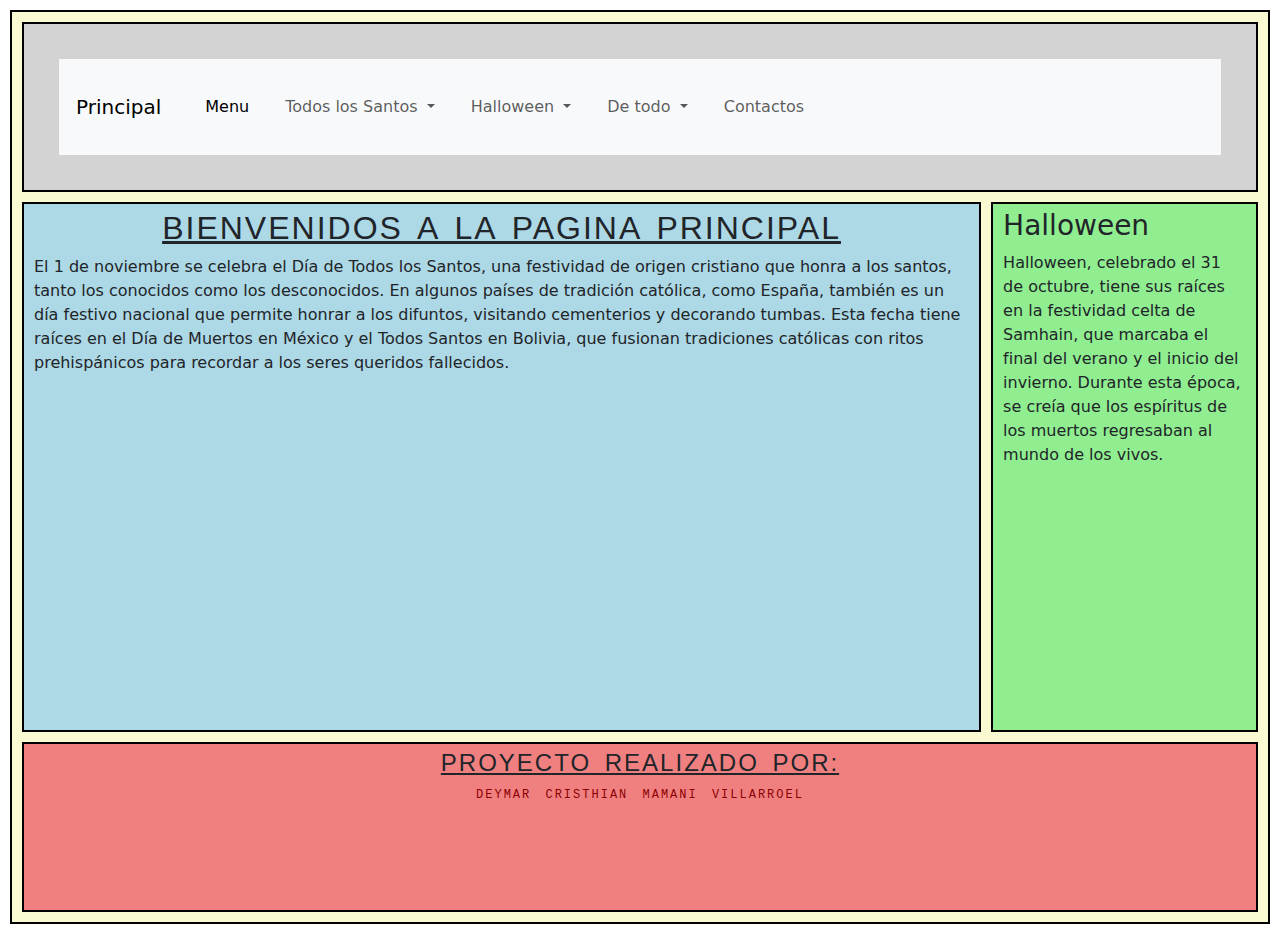
<file: index.html>
<!DOCTYPE html>
<html lang="es">
<head>
    <link rel="stylesheet" href="estilos/estilo.css">
    <link rel="stylesheet" href="css/bootstrap.min.css">
    <script src="js/bootstrap.bundle.min.js" ></script>
    <meta charset="UTF-8">
    <meta name="viewport" content="width=device-width, initial-scale=1.0">
    <title>PROYECTO 1</title>
</head>
<body>
    <div class="padre">
        <div class="menu">
            <nav class="navbar navbar-expand-lg bg-body-tertiary">
            <div class="container-fluid">
                <a class="navbar-brand" href="#">Principal</a>
                <button class="navbar-toggler" type="button" data-bs-toggle="collapse" data-bs-target="#navbarNavDropdown" aria-controls="navbarNavDropdown" aria-expanded="false" aria-label="Toggle navigation">
                <span class="navbar-toggler-icon"></span>
                </button>
                <div class="collapse navbar-collapse" id="navbarNavDropdown">
                <ul class="navbar-nav">
                    <li class="nav-item">
                    <a class="nav-link active" aria-current="page" href="#">Menu</a>
                    </li>
                    <li class="nav-item dropdown">
                    <a class="nav-link dropdown-toggle" href="#" role="button" data-bs-toggle="dropdown" aria-expanded="false">
                        Todos los Santos
                    </a>
                    <ul class="dropdown-menu">
                        <li><a class="dropdown-item" href="pages/Historia.html">HISTORIA</a></li>
                        <li><a class="dropdown-item" href="pages/Costumbres.html">COSTUMBRES</a></li>
                        <li><a class="dropdown-item" href="pages/Gastronomia.html">GASTRONOMIA</a></li>
                    </ul>
                    </li>
                    <li class="nav-item dropdown">
                    <a class="nav-link dropdown-toggle" href="#" role="button" data-bs-toggle="dropdown" aria-expanded="false">
                        Halloween
                    </a>
                    <ul class="dropdown-menu">
                        <li><a class="dropdown-item" href="pages/Historia_h.html">HISTORIA</a></li>
                        <li><a class="dropdown-item" href="pages/Costumbre_h.html">COSTUMBRES</a></li>
                        <li><a class="dropdown-item" href="pages/Gatronomia_h.html">GASTRONOMIA</a></li>
                    </ul>
                    </li>
                    <li class="nav-item dropdown">
                    <a class="nav-link dropdown-toggle" href="#" role="button" data-bs-toggle="dropdown" aria-expanded="false">
                        De todo
                    </a>
                    <ul class="dropdown-menu">
                        <li><a class="dropdown-item" href="pages/Tantawawa.html">Tantawawa</a></li>
                        <li><a class="dropdown-item" href="pages/Dulces.html">Dulces</a></li>
                    </li>
                    
                </ul>
                <li class="nav-item">
                    <a class="nav-link" href="pages/Contactos.html">Contactos</a>
                    </li>
                </div>
            </div>
            </nav>
        </div>
        <div class="contenido">
            <h2>BIENVENIDOS A LA PAGINA PRINCIPAL</h2>
            <p>El 1 de noviembre se celebra el Día de Todos los Santos, una festividad de origen cristiano que honra a los santos, tanto los conocidos como los desconocidos. En algunos países de tradición católica, como España, también es un día festivo nacional que permite honrar a los difuntos, visitando cementerios y decorando tumbas. Esta fecha tiene raíces en el Día de Muertos en México y el Todos Santos en Bolivia, que fusionan tradiciones católicas con ritos prehispánicos para recordar a los seres queridos fallecidos. </p>

        </div>
        <div class="ads">
            <h3>Halloween</h3>
            <p>Halloween, celebrado el 31 de octubre, tiene sus raíces en la festividad celta de Samhain, que marcaba el final del verano y el inicio del invierno. Durante esta época, se creía que los espíritus de los muertos regresaban al mundo de los vivos.</p>
        </div>
        <div class="pie">
            <h4>Proyecto realizado por: </h4>
            <p id="foo">DEYMAR CRISTHIAN MAMANI VILLARROEL</p>
        </div>
    </div>
</body>
</html>
</file>
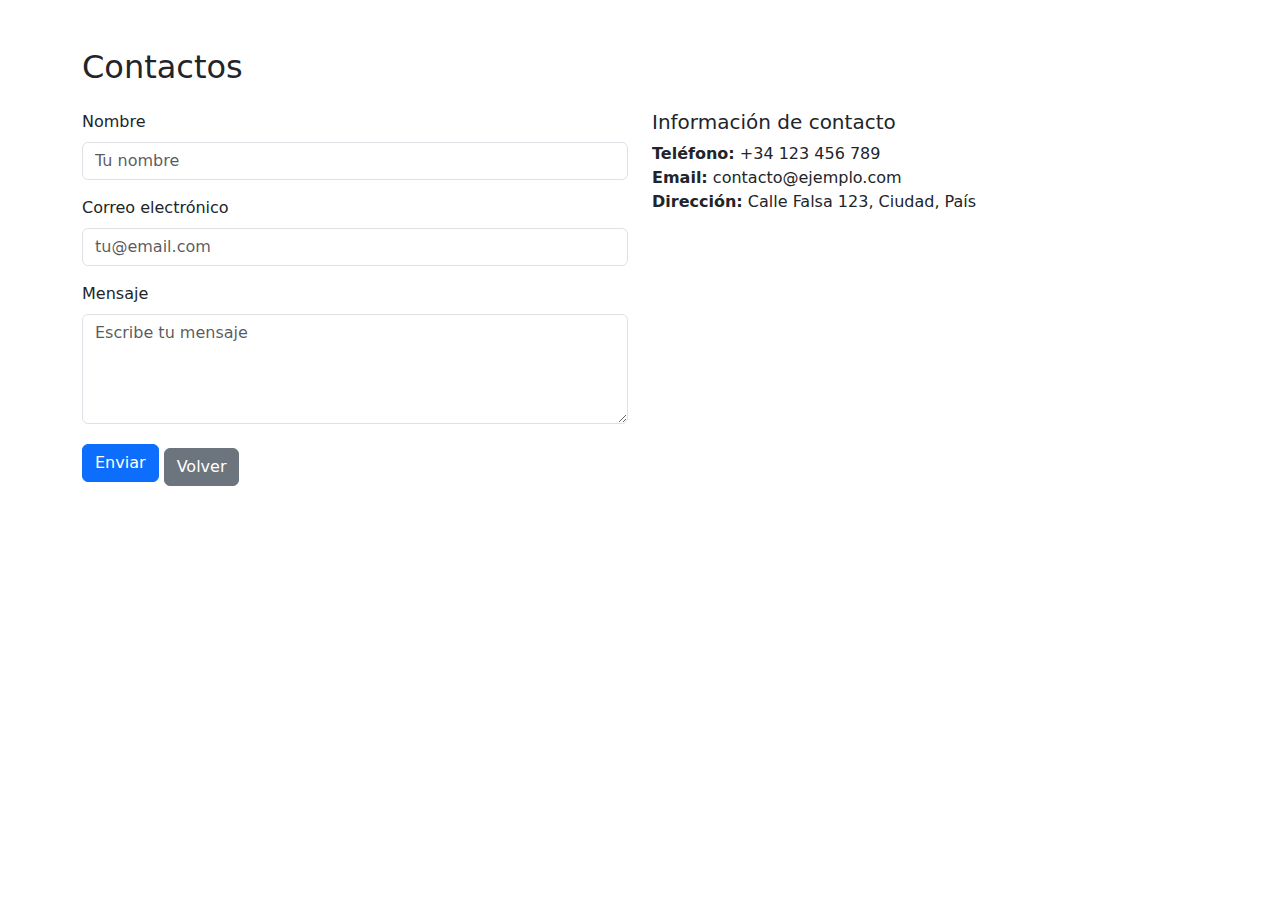
<file: pages/Contactos.html>
<!DOCTYPE html>
<html lang="es">
<head>
    <link rel="stylesheet" href="../css/bootstrap.min.css">
    <script src="../js/bootstrap.bundle.min.js" ></script>
    <link rel="stylesheet" href="../estilos/estilos2.css">
    <meta charset="UTF-8">
    <meta name="viewport" content="width=device-width, initial-scale=1.0">
    <title>Contactos</title>
</head>
<body>
    <div class="container mt-5">
        <h2 class="mb-4">Contactos</h2>
        <div class="row">
            <div class="col-md-6">
                <form>
                    <div class="mb-3">
                        <label for="nombre" class="form-label">Nombre</label>
                        <input type="text" class="form-control" id="nombre" placeholder="Tu nombre">
                    </div>
                    <div class="mb-3">
                        <label for="email" class="form-label">Correo electrónico</label>
                        <input type="email" class="form-control" id="email" placeholder="tu@email.com">
                    </div>
                    <div class="mb-3">
                        <label for="mensaje" class="form-label">Mensaje</label>
                        <textarea class="form-control" id="mensaje" rows="4" placeholder="Escribe tu mensaje"></textarea>
                    </div>
                    <button type="submit" class="btn btn-primary">Enviar</button>
                    <a href="../index.html" class="btn btn-secondary mt-2">Volver</a>
                </form>
            </div>
            <div class="col-md-6">
                <h5>Información de contacto</h5>
                <ul class="list-unstyled">
                    <li><strong>Teléfono:</strong> +34 123 456 789</li>
                    <li><strong>Email:</strong> contacto@ejemplo.com</li>
                    <li><strong>Dirección:</strong> Calle Falsa 123, Ciudad, País</li>
                </ul>
            </div>
        </div>
    </div>
    <link href="https://cdn.jsdelivr.net/npm/bootstrap@5.3.0/dist/css/bootstrap.min.css" rel="stylesheet">
</body>
</html>
</file>
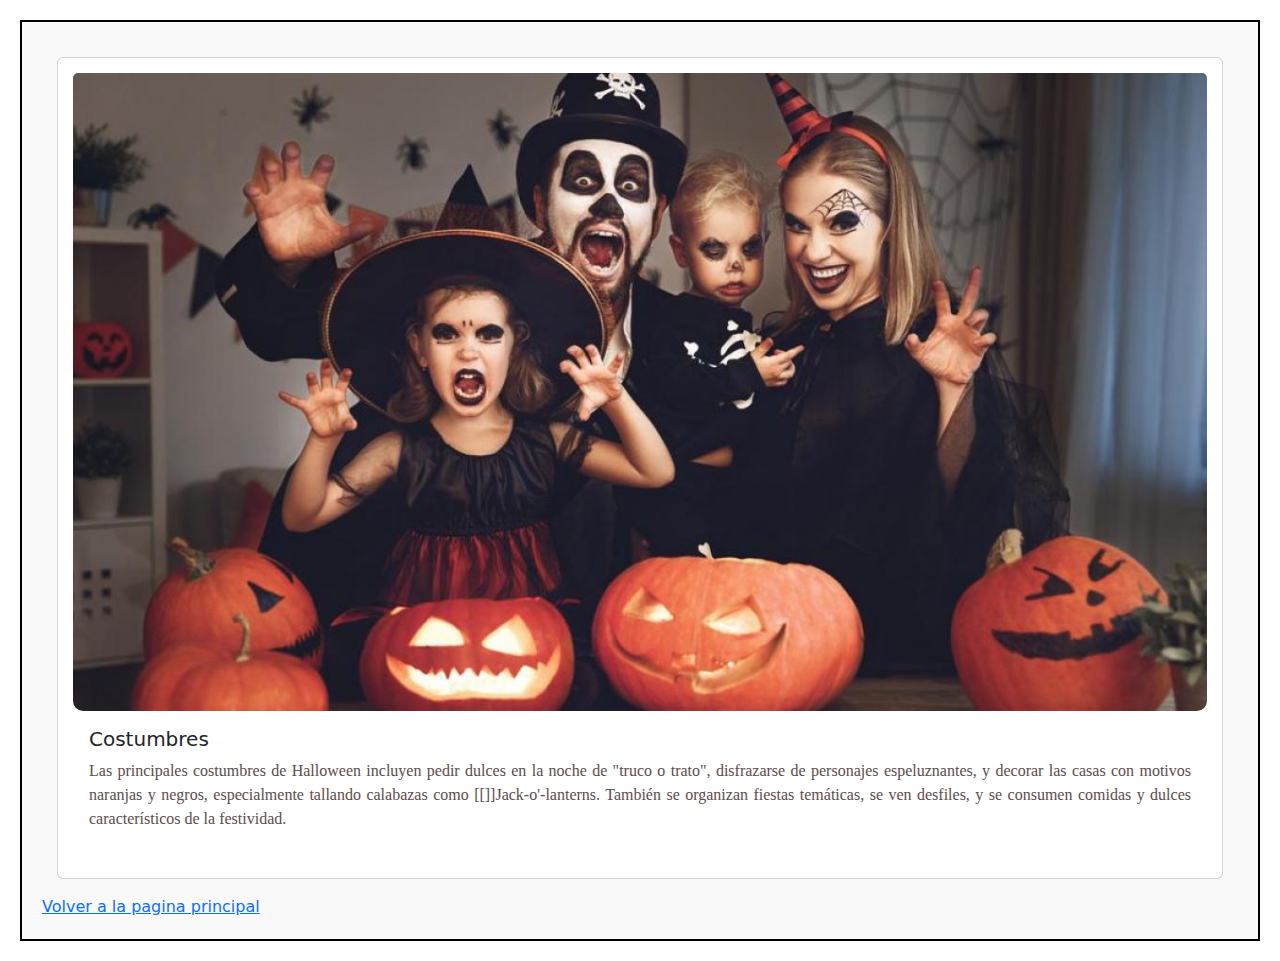
<file: pages/Costumbre_h.html>
<!DOCTYPE html>
<html lang="es">
<head>
    <link rel="stylesheet" href="../estilos/estilos2.css">
    <link rel="stylesheet" href="../css/bootstrap.min.css">
    <script src="../js/bootstrap.bundle.min.js" ></script>
    <meta charset="UTF-8">
    <meta name="viewport" content="width=device-width, initial-scale=1.0">
    <title>Document</title>
</head>
<body>
    <div class="caja">
        <div class="card mb-3">
            <img src="../img/hallo.jpeg" class="card-img-top" alt="...">
            <div class="card-body">
                <h5 class="card-title">Costumbres</h5>
                <p class="card-text">Las principales costumbres de Halloween incluyen pedir dulces en la noche de "truco o trato", disfrazarse de personajes espeluznantes, y decorar las casas con motivos naranjas y negros, especialmente tallando calabazas como [[]]Jack-o'-lanterns. También se organizan fiestas temáticas, se ven desfiles, y se consumen comidas y dulces característicos de la festividad. </p>
                <p class="card-text"><small class="text-body-secondary"></small></p>
            </div>
            </div>
        <div class="volver">
            <a href="../index.html">Volver a la pagina principal</a>
    </div>
</body>
</html>
</file>
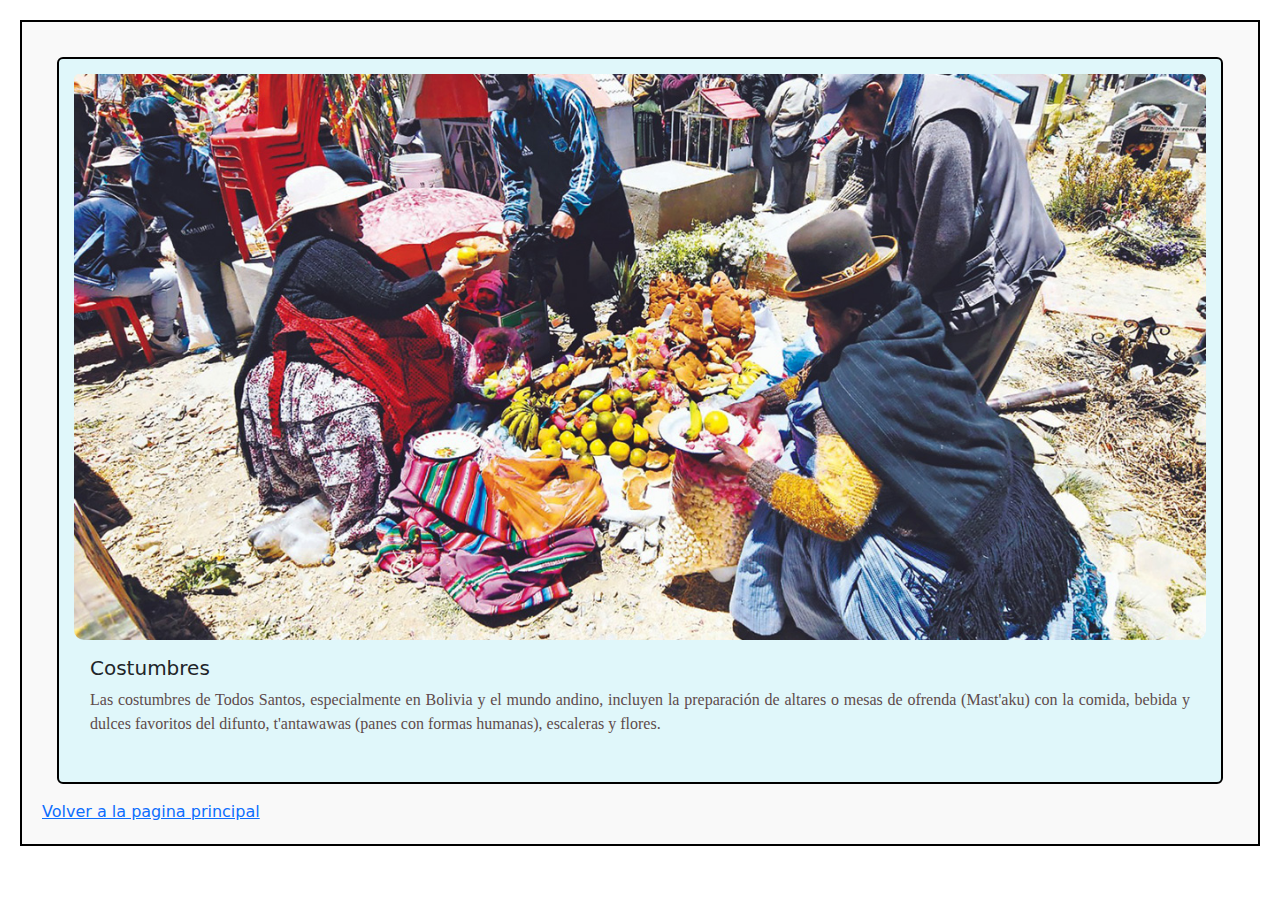
<file: pages/Costumbres.html>
<!DOCTYPE html>
<html lang="es">
<head>
    <link rel="stylesheet" href="../css/bootstrap.min.css">
    <script src="../js/bootstrap.bundle.min.js" ></script>
    <link rel="stylesheet" href="../estilos/estilos2.css">
    <meta charset="UTF-8">
    <meta name="viewport" content="width=device-width, initial-scale=1.0">
    <title>Costumbre</title>
</head>
<body>
    <div class="caja">
        <div class="card mb-3">
            <img src="../img/costumbre.jpg" class="card-img-top" alt="...">
            <div class="card-body">
                <h5 class="card-title">Costumbres</h5>
                <p class="card-text">Las costumbres de Todos Santos, especialmente en Bolivia y el mundo andino, incluyen la preparación de altares o mesas de ofrenda (Mast'aku) con la comida, bebida y dulces favoritos del difunto, t'antawawas (panes con formas humanas), escaleras y flores.</p>
                <p class="card-text"><small class="text-body-secondary"></small></p>
            </div>
            </div>
        <div class="volver">
            <a href="../index.html">Volver a la pagina principal</a>
    </div>

</body>
</html>
</file>
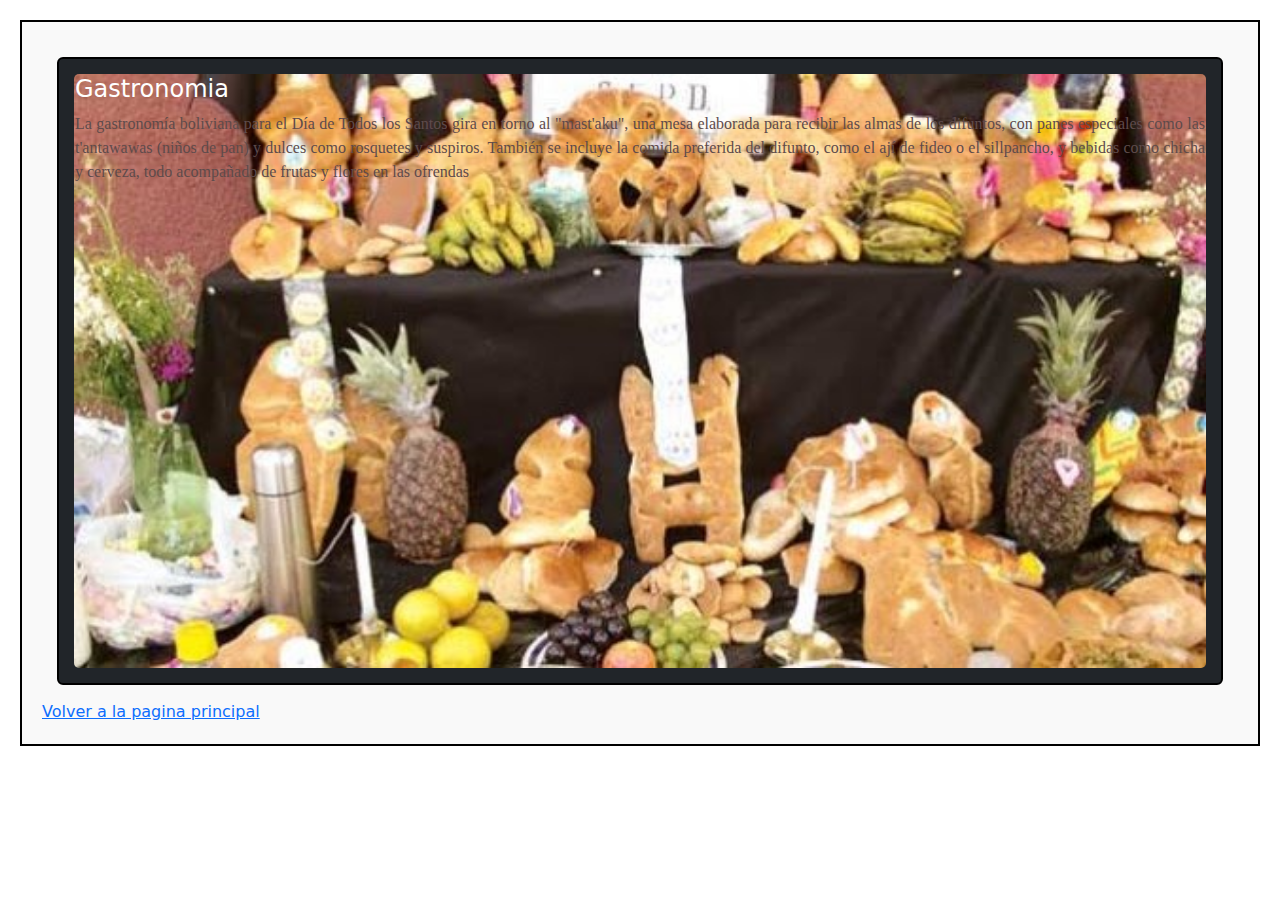
<file: pages/Gastronomia.html>
<!DOCTYPE html>
<html lang="es">
<head>
    <link rel="stylesheet" href="../css/bootstrap.min.css">
    <script src="../js/bootstrap.bundle.min.js" ></script>
    <link rel="stylesheet" href="../estilos/estilos2.css">
    <meta charset="UTF-8">
    <meta name="viewport" content="width=device-width, initial-scale=1.0">
    <title>Gastronomia</title>
</head>
<body>
    <div class="caja">
        <div class="card text-bg-dark">
        <img src="../img/gastro.jpg" class="card-img" alt="...">
        <div class="card-img-overlay">
            <h4 class="card-title">Gastronomia</h4>
            <p class="card-text">La gastronomía boliviana para el Día de Todos los Santos gira en torno al "mast'aku", una mesa elaborada para recibir las almas de los difuntos, con panes especiales como las t'antawawas (niños de pan) y dulces como rosquetes y suspiros. También se incluye la comida preferida del difunto, como el ají de fideo o el sillpancho, y bebidas como chicha y cerveza, todo acompañado de frutas y flores en las ofrendas</p>
            
        </div>
        </div>
        <div class="volver">
            <a href="../index.html">Volver a la pagina principal</a>
    </div>
</body>
</html>
</file>
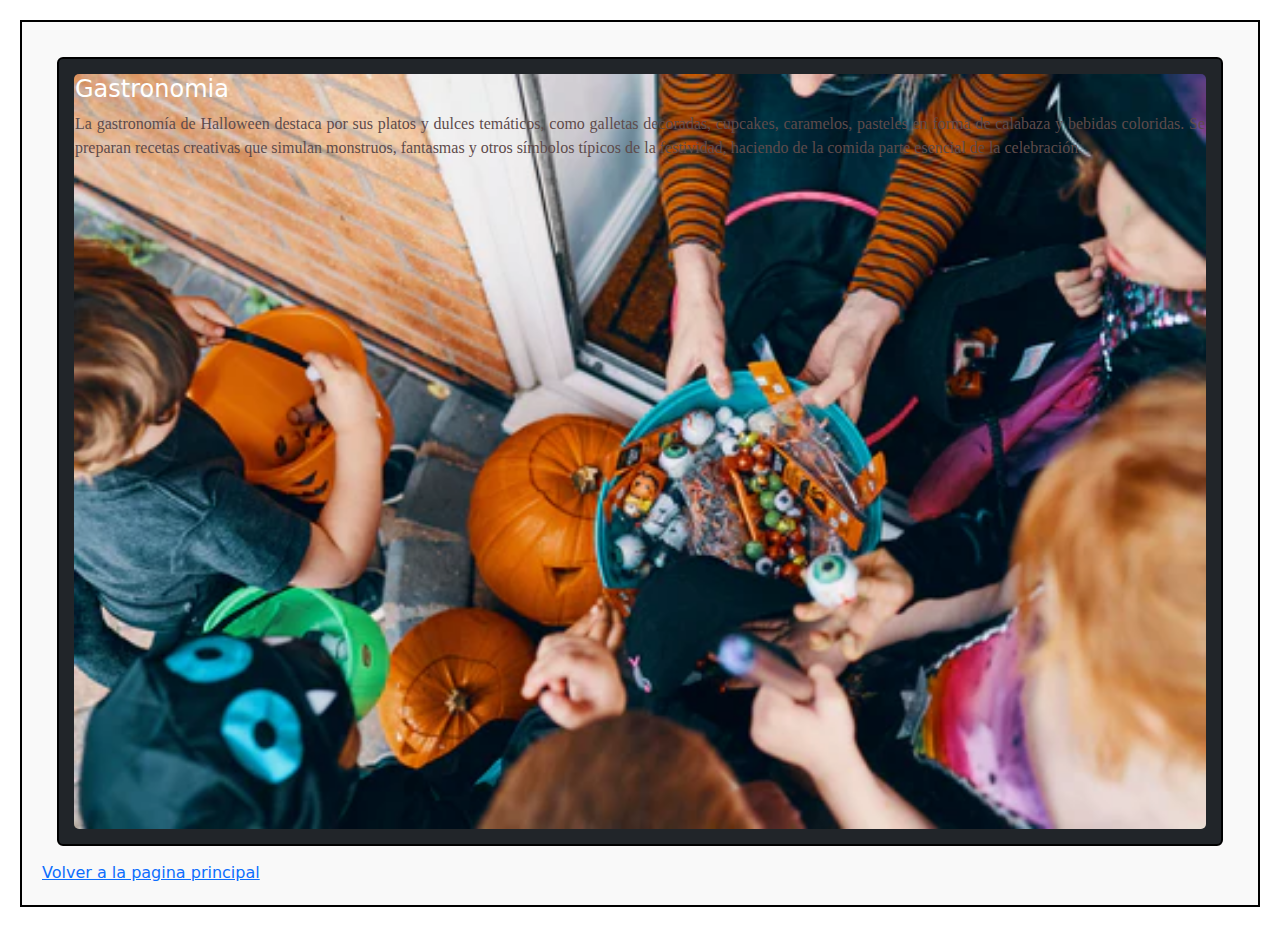
<file: pages/Gatronomia_h.html>
<!DOCTYPE html>
<html lang="es">
<head>
    <link rel="stylesheet" href="../css/bootstrap.min.css">
    <script src="../js/bootstrap.bundle.min.js" ></script>
    <link rel="stylesheet" href="../estilos/estilos2.css">
    <meta charset="UTF-8">
    <meta name="viewport" content="width=device-width, initial-scale=1.0">
    <title>Gastronomia</title>
</head>
<body>
    <div class="caja">
        <div class="card text-bg-dark">
        <img src="../img/hallo2.webp" class="card-img" alt="...">
        <div class="card-img-overlay">
            <h4 class="card-title">Gastronomia</h4>
            <p class="card-text">La gastronomía de Halloween destaca por sus platos y dulces temáticos, como galletas decoradas, cupcakes, caramelos, pasteles en forma de calabaza y bebidas coloridas. Se preparan recetas creativas que simulan monstruos, fantasmas y otros símbolos típicos de la festividad, haciendo de la comida parte esencial de la celebración.</p>
            
        </div>
        </div>
        <div class="volver">
            <a href="../index.html">Volver a la pagina principal</a>
    </div>
</body>
</html>
</file>
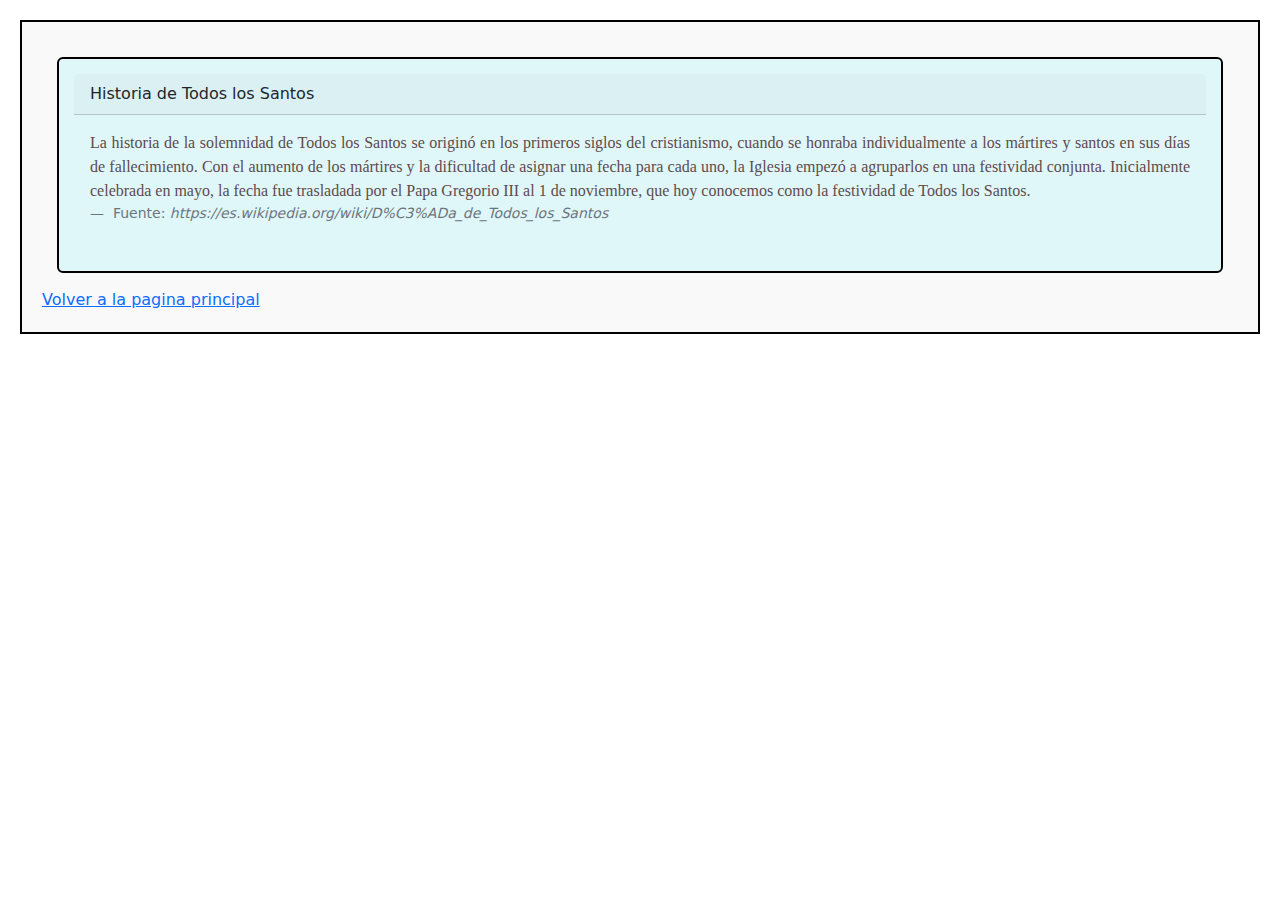
<file: pages/Historia.html>
<!DOCTYPE html>
<html lang="es">
<head>
    <link rel="stylesheet" href="../css/bootstrap.min.css">
    <script src="../js/bootstrap.bundle.min.js" ></script>
    <link rel="stylesheet" href="../estilos/estilos2.css">
    <meta charset="UTF-8">
    <meta name="viewport" content="width=device-width, initial-scale=1.0">
    <title>Historia de Todos los Santos</title>
</head>
<body>
    <div class="caja">
        <h1></h1>
        <div class="card">
        <div class="card-header">
            Historia de Todos los Santos
        </div>
        <div class="card-body">
            <figure>
            <blockquote class="blockquote">
                <p>La historia de la solemnidad de Todos los Santos se originó en los primeros siglos del cristianismo, cuando se honraba individualmente a los mártires y santos en sus días de fallecimiento. Con el aumento de los mártires y la dificultad de asignar una fecha para cada uno, la Iglesia empezó a agruparlos en una festividad conjunta. Inicialmente celebrada en mayo, la fecha fue trasladada por el Papa Gregorio III al 1 de noviembre, que hoy conocemos como la festividad de Todos los Santos. </p>
            </blockquote>
            <figcaption class="blockquote-footer">
                Fuente: <cite title="Source Title">https://es.wikipedia.org/wiki/D%C3%ADa_de_Todos_los_Santos</cite>
            </figcaption>
            </figure>
            
        </div>
        
        </div>
        <div class="volver">
            <a href="../index.html">Volver a la pagina principal</a>
    </div>
</body>
</html>
</file>
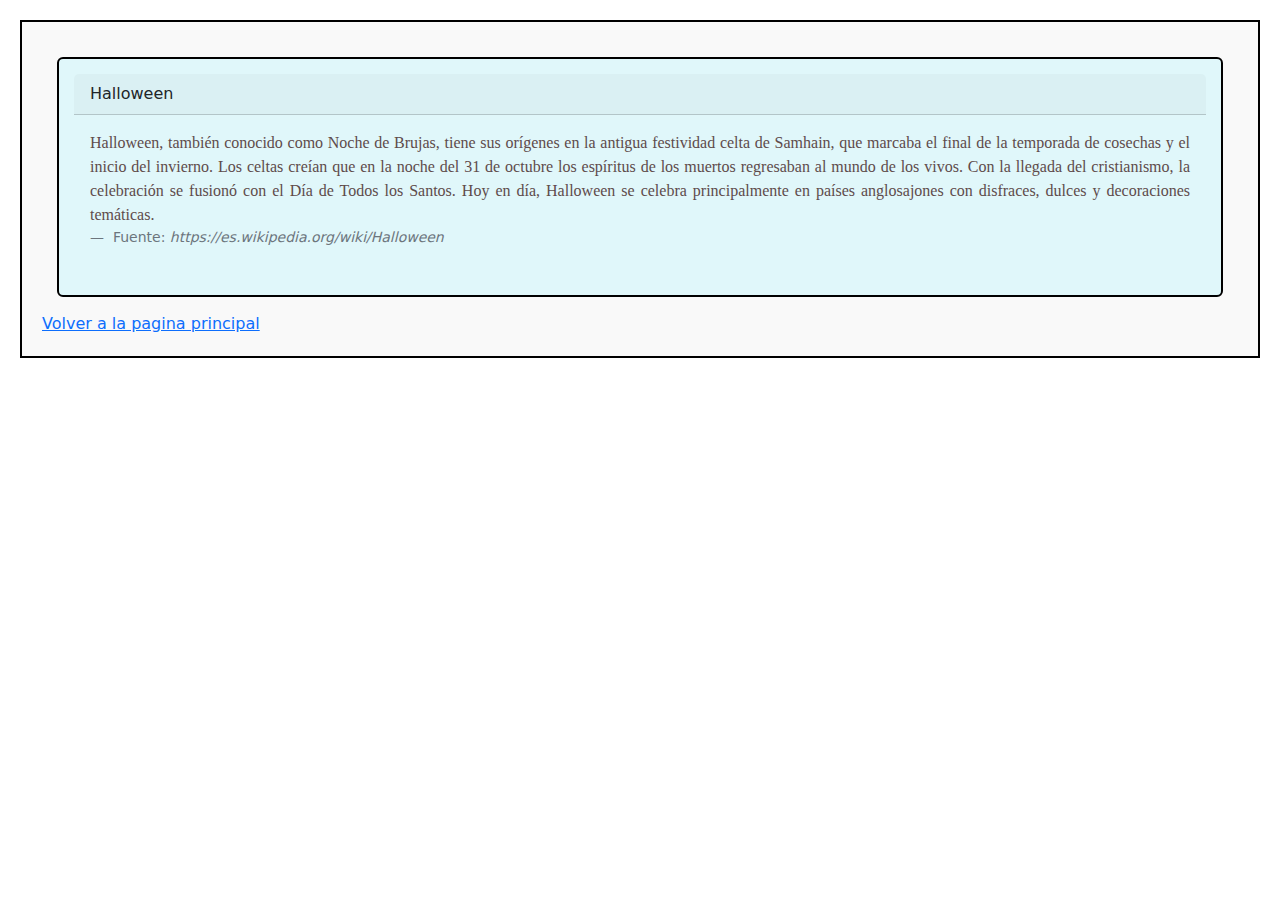
<file: pages/Historia_h.html>
<!DOCTYPE html>
<html lang="es">
<head>
    <link rel="stylesheet" href="../css/bootstrap.min.css">
    <script src="../js/bootstrap.bundle.min.js" ></script>
    <link rel="stylesheet" href="../estilos/estilos2.css">
    <meta charset="UTF-8">
    <meta name="viewport" content="width=device-width, initial-scale=1.0">
    <title>Historia</title>
</head>
<body>
    <div class="caja">
        <h1></h1>
        <div class="card">
        <div class="card-header">
            Halloween
        </div>
        <div class="card-body">
            <figure>
            <blockquote class="blockquote">
                <p>
                Halloween, también conocido como Noche de Brujas, tiene sus orígenes en la antigua festividad celta de Samhain, que marcaba el final de la temporada de cosechas y el inicio del invierno. Los celtas creían que en la noche del 31 de octubre los espíritus de los muertos regresaban al mundo de los vivos. Con la llegada del cristianismo, la celebración se fusionó con el Día de Todos los Santos. Hoy en día, Halloween se celebra principalmente en países anglosajones con disfraces, dulces y decoraciones temáticas.
                </p>
            </blockquote>
            <figcaption class="blockquote-footer">
                Fuente: <cite title="Source Title">https://es.wikipedia.org/wiki/Halloween</cite>
            </figcaption>
            </figure>
            
        </div>
        
        </div>
        <div class="volver">
            <a href="../index.html">Volver a la pagina principal</a>
    </div>
</body>
</html>
</file>
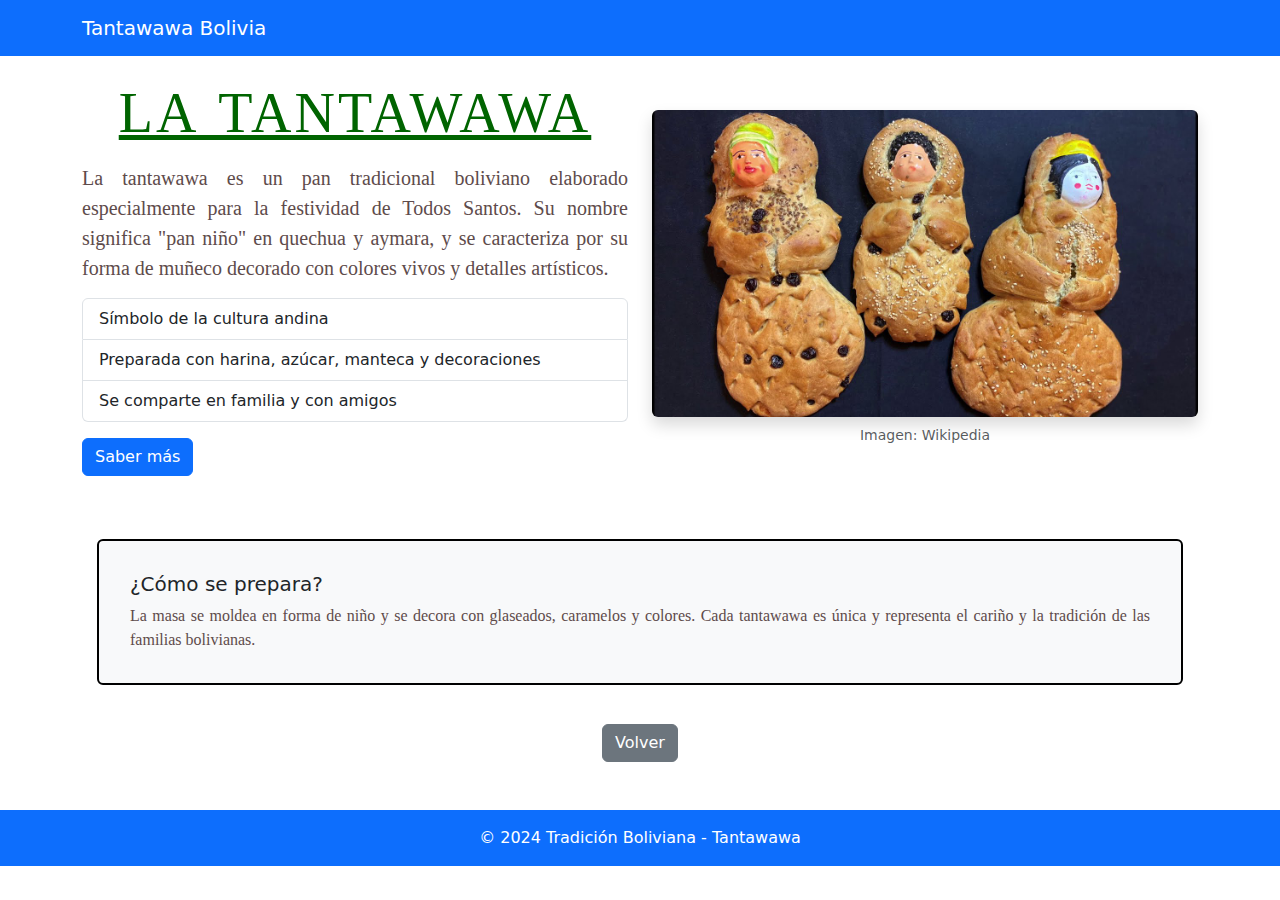
<file: pages/Tantawawa.html>
<!DOCTYPE html>
<html lang="es">
<head>
    <link rel="stylesheet" href="../css/bootstrap.min.css">
    <script src="../js/bootstrap.bundle.min.js" ></script>
    <link rel="stylesheet" href="../estilos/estilos2.css">
    <meta charset="UTF-8">
    <meta name="viewport" content="width=device-width, initial-scale=1.0">
    <title>Document</title>
</head>
<body>
    <nav class="navbar navbar-expand-lg navbar-dark bg-primary mb-4">
        <div class="container">
            <a class="navbar-brand" href="#">Tantawawa Bolivia</a>
        </div>
    </nav>
    <div class="container">
        <div class="row align-items-center">
            <div class="col-md-6">
                <h1 class="display-4 mb-3">La Tantawawa</h1>
                <p class="lead">
                    La tantawawa es un pan tradicional boliviano elaborado especialmente para la festividad de Todos Santos. Su nombre significa "pan niño" en quechua y aymara, y se caracteriza por su forma de muñeco decorado con colores vivos y detalles artísticos.
                </p>
                <ul class="list-group mb-3">
                    <li class="list-group-item">Símbolo de la cultura andina</li>
                    <li class="list-group-item">Preparada con harina, azúcar, manteca y decoraciones</li>
                    <li class="list-group-item">Se comparte en familia y con amigos</li>
                </ul>
                <a href="https://es.wikipedia.org/wiki/Tantawawa" class="btn btn-primary" target="_blank">Saber más</a>
            </div>
            <div class="col-md-6 text-center">
                <img src="../img/tanta.jpg" class="img-fluid rounded shadow" alt="Tantawawa boliviana">
                <small class="d-block mt-2 text-muted">Imagen: Wikipedia</small>
            </div>
        </div>
        <div class="row mt-5">
            <div class="col">
                <div class="card bg-light">
                    <div class="card-body">
                        <h5 class="card-title">¿Cómo se prepara?</h5>
                        <p class="card-text">
                            La masa se moldea en forma de niño y se decora con glaseados, caramelos y colores. Cada tantawawa es única y representa el cariño y la tradición de las familias bolivianas.
                        </p>
                    </div>
                </div>
            </div>
        </div>
    </div>
    <div class="container text-center my-4">
        <a href="../index.html" class="btn btn-secondary">Volver</a>
    </div>
    <footer class="bg-primary text-white text-center py-3 mt-5">
        &copy; 2024 Tradición Boliviana - Tantawawa
    </footer>
</body>
</html>
</file>
<file: estilos/estilo.css>
*{
    margin: 5px;
}
.padre{
    background-color: lightgoldenrodyellow;
    border: 2px solid black;
    padding: 5px;
    display: grid;
    grid-template-columns: 7fr 2fr;
    grid-template-rows: 1fr 3fr 1fr;
}
h2{
    text-align: center;
    color: darkblue;
    font-family: Arial, Helvetica, sans-serif;
    font-size: 20px;
    font-weight: bold;
    text-transform: uppercase;
    text-decoration: underline;
    letter-spacing: 2px;
    word-spacing: 5px;
}
.menu{
    background-color: lightgray;
    border: 2px solid black;
    padding: 5px;
    grid-column: 1 / 3;
    grid-row: 1 / 1;
    padding: 30px;
    
}
.contenido{
    background-color: lightblue;
    border: 2px solid black;
    padding: 5px;
    grid-column: 1 / 2;
    grid-row: 2 / 2;
}
.ads{
    background-color: lightgreen;
    border: 2px solid black;
    padding: 5px;
    grid-column: 2 / 2;
    grid-row: 2 / 2;
}
.pie{
    background-color: lightcoral;
    border: 2px solid black;
    padding: 5px;
    grid-column: 1 / 3;
    grid-row: 3 / 3;
}
h4{
    text-align: center;
    color: darkblue;
    font-family: Arial, Helvetica, sans-serif;
    font-size: 15px;
    font-weight: bold;
    text-transform: uppercase;
    text-decoration: underline;
    letter-spacing: 2px;
    word-spacing: 5px;
}
#foo{
    text-align: center;
    color: darkred;
    font-size: 12px;
    font-family: 'Courier New', Courier, monospace;
    text-transform: uppercase;
    letter-spacing: 2px;
    word-spacing: 5px;
}
</file>
<file: estilos/estilos2.css>
.caja{
    border: 2px solid black;
    padding: 20px;
    margin: 20px;
    background-color: #f9f9f9;
}
p{
    text-align: justify;
    color: #5e4b4b;
    font-family: 'Times New Roman', Times, serif;
    font-size: 16px;
    line-height: 1.5;
    margin-bottom: 15px;
}
img{
    border-radius: 10px;
}
h1{
    text-align: center;
    color: darkgreen;
    font-family: 'Georgia', serif;
    font-size: 24px;
    font-weight: bold;
    text-transform: uppercase;
    text-decoration: underline;
    letter-spacing: 3px;
    word-spacing: 6px;
    
}
h3{
    text-align: center;
    color: darkred;
    font-family: 'Courier New', Courier, monospace;
    font-size: 18px;
    font-weight: bold;
    text-transform: uppercase;
    text-decoration: underline;
    letter-spacing: 1px;
    word-spacing: 3px;
}
.card{
    border: 2px solid black;
    padding: 15px;
    margin: 15px;
    background-color: #e0f7fa;
}
</file>
